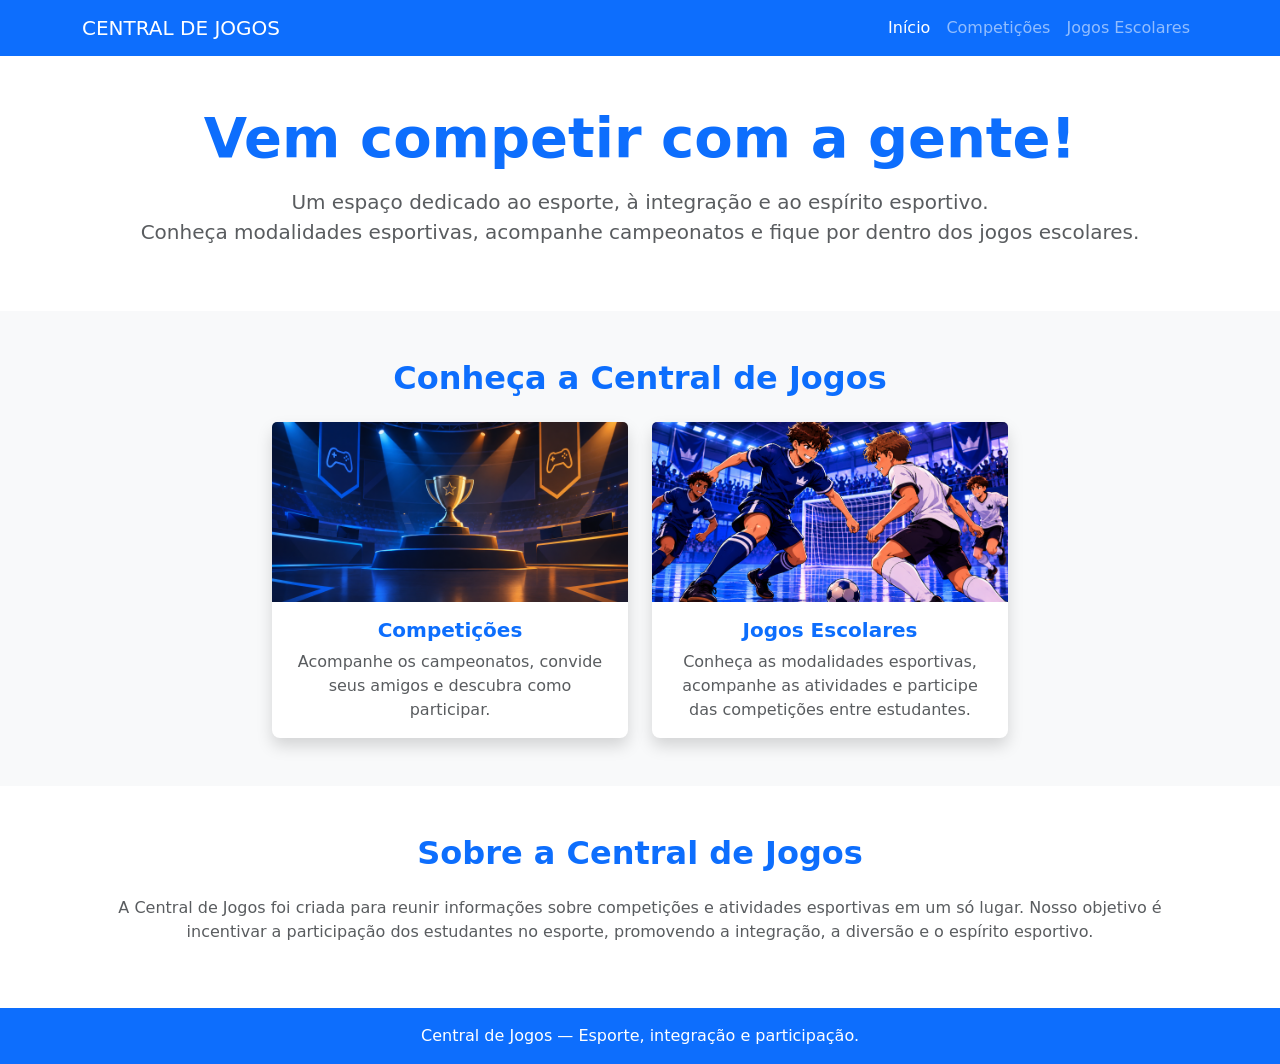
<file: index.html>
<!DOCTYPE html>
<html lang="pt-BR">

<head>
    <meta charset="UTF-8">
    <meta name="viewport" content="width=device-width, initial-scale=1.0">

    <title>Início</title>

    <link href="css/bootstrap.min.css" rel="stylesheet">
    <link rel="stylesheet" href="style.css">
</head>

<body class="bg-white text-dark">

    <!-- Menu de navegação -->
    <nav class="navbar navbar-expand-lg navbar-dark bg-primary">

        <div class="container">

            <a class="navbar-brand" href="index.html">
                CENTRAL DE JOGOS
            </a>

            <button class="navbar-toggler" type="button"
                data-bs-toggle="collapse" data-bs-target="#menu">

                <span class="navbar-toggler-icon"></span>

            </button>

            <div class="collapse navbar-collapse" id="menu">

                <ul class="navbar-nav ms-auto">

                    <li class="nav-item">
                        <a class="nav-link active" href="index.html">Início</a>
                    </li>

                    <li class="nav-item">
                        <a class="nav-link" href="competicoes.html">Competições</a>
                    </li>

                    <li class="nav-item">
                        <a class="nav-link" href="jogosescolares.html">Jogos Escolares</a>
                    </li>

                </ul>

            </div>

        </div>

    </nav>


    <!-- Apresentação inicial -->
    <section id="inicio" class="py-5 text-center bg-white">

        <div class="container">

            <h1 class="display-4 fw-bold text-primary">
                Vem competir com a gente!
            </h1>

            <p class="lead mt-3 text-muted">
                Um espaço dedicado ao esporte, à integração
                e ao espírito esportivo.<br>
                Conheça modalidades esportivas, acompanhe campeonatos
                e fique por dentro dos jogos escolares.
            </p>

        </div>

    </section>


    <!-- Cards de destaque -->
    <section class="py-5 bg-light">

        <div class="container">

            <h2 class="text-center mb-4 fw-bold text-primary">
                Conheça a Central de Jogos
            </h2>

            <div class="row g-4 justify-content-center">


                <!-- Card Competições -->
                <div class="col-md-6 col-lg-4">

                    <div class="card shadow rounded-3 h-100 border-0">

                        <img src="img/fundo-competicoes.png"
                            class="card-img-top"
                            alt="Competições esportivas">

                        <div class="card-body text-center">

                            <h5 class="card-title fw-bold text-primary">
                                Competições
                            </h5>

                            <p class="card-text text-muted">
                                Acompanhe os campeonatos, convide seus amigos
                                e descubra como participar.
                            </p>

                        </div>

                    </div>

                </div>


                <!-- Card Jogos Escolares -->
                <div class="col-md-6 col-lg-4">

                    <div class="card shadow rounded-3 h-100 border-0">

                        <img src="img/Jogosescolares.png"
                            class="card-img-top"
                            alt="Jogos escolares">

                        <div class="card-body text-center">

                            <h5 class="card-title fw-bold text-primary">
                                Jogos Escolares
                            </h5>

                            <p class="card-text text-muted">
                                Conheça as modalidades esportivas, acompanhe
                                as atividades e participe das competições
                                entre estudantes.
                            </p>

                        </div>

                    </div>

                </div>


            </div>

        </div>

    </section>


    <!-- Sobre a plataforma -->
    <section class="py-5 bg-white">

        <div class="container text-center">

            <h2 class="mb-4 fw-bold text-primary">
                Sobre a Central de Jogos
            </h2>

            <p class="text-muted">
                A Central de Jogos foi criada para reunir informações
                sobre competições e atividades esportivas em um só lugar.
                Nosso objetivo é incentivar a participação dos estudantes
                no esporte, promovendo a integração, a diversão
                e o espírito esportivo.
            </p>

        </div>

    </section>


    <!-- Rodapé -->
    <footer class="bg-primary text-white text-center py-3">

        <div class="container">

            <p class="mb-0">
                Central de Jogos — Esporte, integração e participação.
            </p>

        </div>

    </footer>


    <script src="js/bootstrap.bundle.min.js"></script>

</body>

</html>
</file>
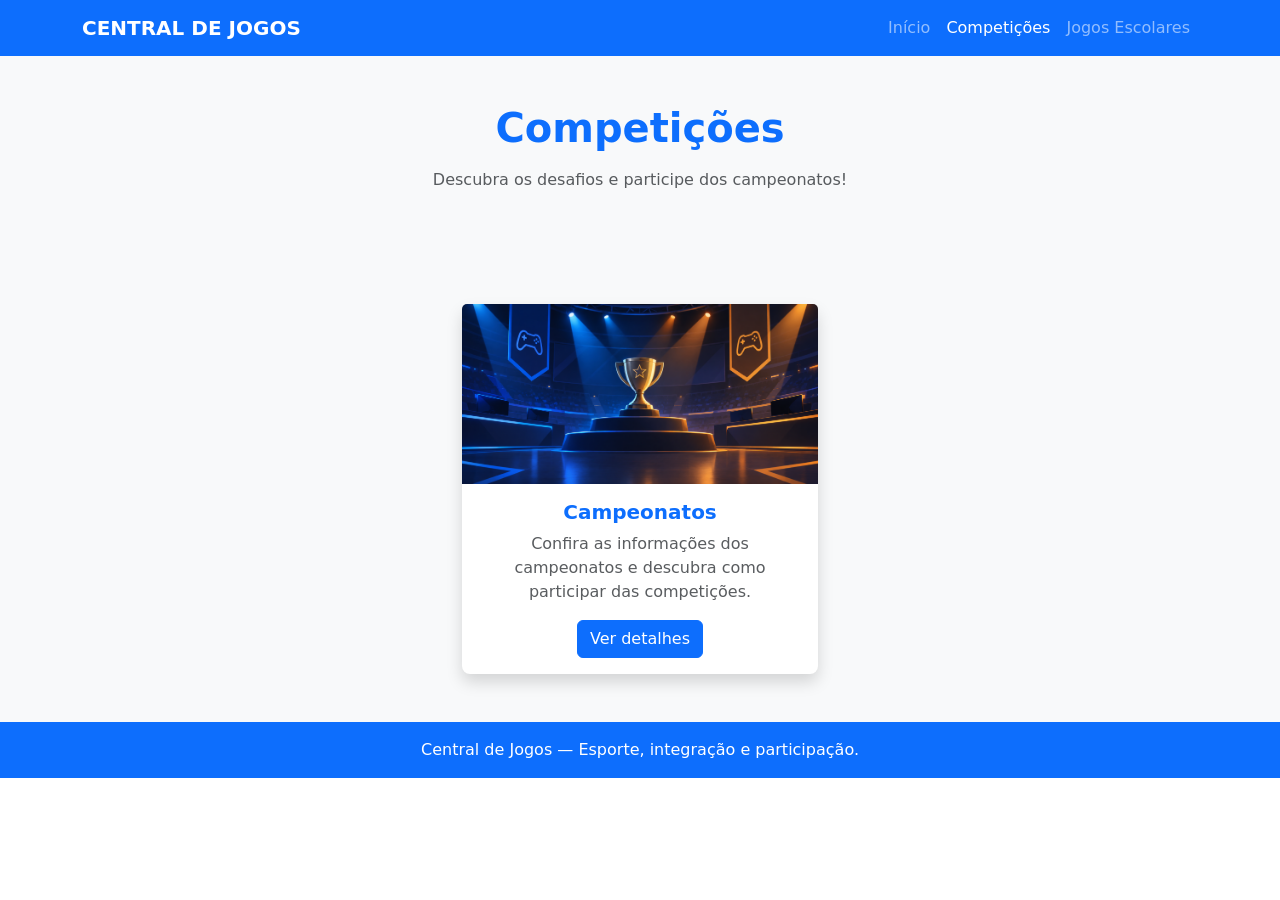
<file: competicoes.html>
<!DOCTYPE html>
<html lang="pt-BR">

<head>
    <meta charset="UTF-8">
    <meta name="viewport" content="width=device-width, initial-scale=1.0">

    <title>Competições</title>

    <link href="css/bootstrap.min.css" rel="stylesheet">
    <link rel="stylesheet" href="style.css">
</head>

<body class="bg-white text-dark">


    <!-- Menu de navegação -->
    <nav class="navbar navbar-expand-lg navbar-dark bg-primary">

        <div class="container">

            <a class="navbar-brand fw-bold" href="index.html">
                CENTRAL DE JOGOS
            </a>

            <button class="navbar-toggler" type="button"
                data-bs-toggle="collapse" data-bs-target="#menu">

                <span class="navbar-toggler-icon"></span>

            </button>

            <div class="collapse navbar-collapse" id="menu">

                <ul class="navbar-nav ms-auto">

                    <li class="nav-item">
                        <a class="nav-link" href="index.html">Início</a>
                    </li>

                    <li class="nav-item">
                        <a class="nav-link active" href="competicoes.html">Competições</a>
                    </li>

                    <li class="nav-item">
                        <a class="nav-link" href="jogosescolares.html">Jogos Escolares</a>
                    </li>

                </ul>

            </div>

        </div>

    </nav>


    <!-- Apresentação -->
    <section class="py-5 text-center bg-light">

        <div class="container">

            <h1 class="fw-bold text-primary">
                Competições
            </h1>

            <p class="mt-3 text-muted">
                Descubra os desafios e participe dos campeonatos!
            </p>

        </div>

    </section>


    <!-- Card de Campeonatos -->
    <section class="py-5 bg-light">

        <div class="container">

            <div class="row g-4">

                <div class="col-md-6 col-lg-4 mx-auto">

                    <div class="card shadow rounded-3 border-0">

                        <img src="img/fundo-competicoes.png"
                            class="card-img-top"
                            alt="Arena de competições">

                        <div class="card-body text-center">

                            <h5 class="card-title fw-bold text-primary">
                                Campeonatos
                            </h5>

                            <p class="card-text text-muted">
                                Confira as informações dos campeonatos
                                e descubra como participar das competições.
                            </p>

                            <button type="button" class="btn btn-primary"
                                data-bs-toggle="offcanvas"
                                data-bs-target="#detalhesCampeonatos"
                                aria-controls="detalhesCampeonatos">

                                Ver detalhes

                            </button>

                        </div>

                    </div>

                </div>

            </div>

        </div>

    </section>


    <!-- Painel lateral de Campeonatos -->
    <div class="offcanvas offcanvas-end"
        tabindex="-1"
        id="detalhesCampeonatos"
        aria-labelledby="tituloCampeonatos">

        <div class="offcanvas-header">

            <h5 class="offcanvas-title fw-bold text-primary"
                id="tituloCampeonatos">

                Campeonatos

            </h5>

            <button type="button" class="btn-close"
                data-bs-dismiss="offcanvas"
                aria-label="Fechar">

            </button>

        </div>

        <div class="offcanvas-body">

            <h6 class="fw-bold">
                Sobre os campeonatos
            </h6>

            <p>
                Confira as informações dos campeonatos
                e descubra como participar das competições.
            </p>

            <hr>

            <h6 class="fw-bold">
                Informações importantes
            </h6>

            <p>
                Consulte as informações sobre as modalidades,
                datas, locais, regras e orientações para participação.
            </p>

        </div>

    </div>


    <!-- Rodapé -->
    <footer class="bg-primary text-white text-center py-3">

        <div class="container">

            <p class="mb-0">
                Central de Jogos — Esporte, integração e participação.
            </p>

        </div>

    </footer>


    <script src="js/bootstrap.bundle.min.js"></script>

</body>

</html>
</file>
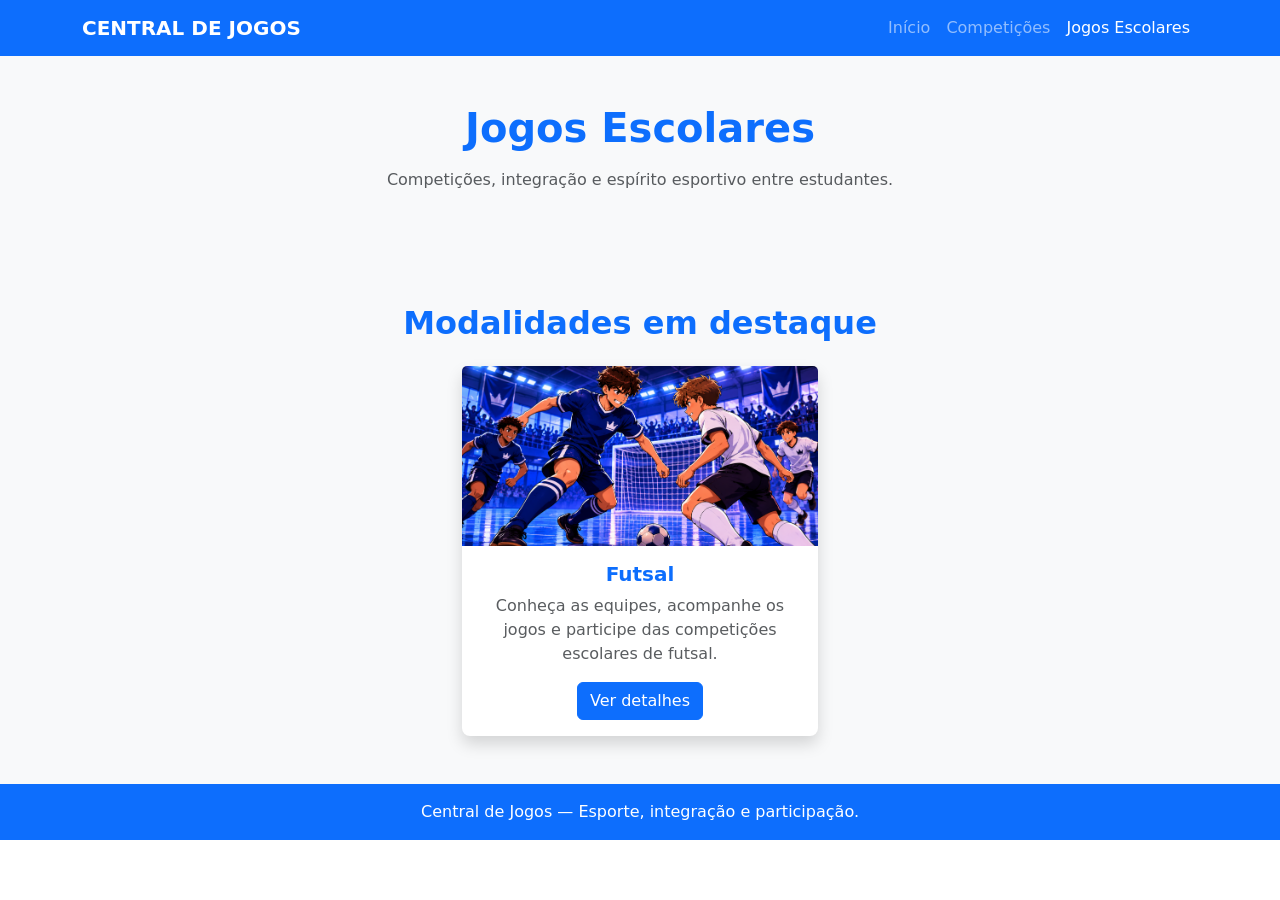
<file: jogosescolares.html>
<!DOCTYPE html>
<html lang="pt-BR">

<head>
    <meta charset="UTF-8">
    <meta name="viewport" content="width=device-width, initial-scale=1.0">

    <title>Jogos Escolares</title>

    <link href="css/bootstrap.min.css" rel="stylesheet">
    <link rel="stylesheet" href="style.css">
</head>

<body class="bg-white text-dark">


    <!-- Menu de navegação -->
    <nav class="navbar navbar-expand-lg navbar-dark bg-primary">

        <div class="container">

            <a class="navbar-brand fw-bold" href="index.html">
                CENTRAL DE JOGOS
            </a>

            <button class="navbar-toggler" type="button"
                data-bs-toggle="collapse" data-bs-target="#menu">

                <span class="navbar-toggler-icon"></span>

            </button>

            <div class="collapse navbar-collapse" id="menu">

                <ul class="navbar-nav ms-auto">

                    <li class="nav-item">
                        <a class="nav-link" href="index.html">Início</a>
                    </li>

                    <li class="nav-item">
                        <a class="nav-link" href="competicoes.html">Competições</a>
                    </li>

                    <li class="nav-item">
                        <a class="nav-link active" href="jogosescolares.html">Jogos Escolares</a>
                    </li>

                </ul>

            </div>

        </div>

    </nav>


    <!-- Apresentação -->
    <section class="py-5 text-center bg-light">

        <div class="container">

            <h1 class="fw-bold text-primary">
                Jogos Escolares
            </h1>

            <p class="mt-3 text-muted">
                Competições, integração e espírito esportivo entre estudantes.
            </p>

        </div>

    </section>


    <!-- Modalidades em destaque -->
    <section class="py-5 bg-light">

        <div class="container">

            <h2 class="text-center mb-4 fw-bold text-primary">
                Modalidades em destaque
            </h2>

            <div class="row g-4">

                <div class="col-md-6 col-lg-4 mx-auto">

                    <div class="card shadow rounded-3 h-100 border-0">

                        <img src="img/Jogosescolares.png"
                            class="card-img-top"
                            alt="Competição de futsal">

                        <div class="card-body text-center">

                            <h5 class="card-title fw-bold text-primary">
                                Futsal
                            </h5>

                            <p class="card-text text-muted">
                                Conheça as equipes, acompanhe os jogos e participe
                                das competições escolares de futsal.
                            </p>

                            <button type="button" class="btn btn-primary"
                                data-bs-toggle="offcanvas"
                                data-bs-target="#detalhesFutsal"
                                aria-controls="detalhesFutsal">

                                Ver detalhes

                            </button>

                        </div>

                    </div>

                </div>

            </div>

        </div>

    </section>


    <!-- Painel lateral de Futsal -->
    <div class="offcanvas offcanvas-end"
        tabindex="-1"
        id="detalhesFutsal"
        aria-labelledby="tituloFutsal">

        <div class="offcanvas-header">

            <h5 class="offcanvas-title fw-bold text-primary"
                id="tituloFutsal">

                Futsal

            </h5>

            <button type="button" class="btn-close"
                data-bs-dismiss="offcanvas"
                aria-label="Fechar">

            </button>

        </div>

        <div class="offcanvas-body">

            <h6 class="fw-bold">
                Sobre o Futsal
            </h6>

            <p>
                O futsal é uma modalidade esportiva coletiva
                disputada entre duas equipes, que buscam marcar
                gols utilizando os pés.
            </p>

            <hr>

            <h6 class="fw-bold">
                Jogos Escolares
            </h6>

            <p>
                Acompanhe as informações sobre as equipes,
                as partidas e as atividades relacionadas
                às competições escolares de futsal.
            </p>

        </div>

    </div>


    <!-- Rodapé -->
    <footer class="bg-primary text-white text-center py-3">

        <div class="container">

            <p class="mb-0">
                Central de Jogos — Esporte, integração e participação.
            </p>

        </div>

    </footer>


    <script src="js/bootstrap.bundle.min.js"></script>

</body>

</html>
</file>
<file: style.css>
.card-img-top {
    height: 180px;
    object-fit: cover;
}
</file>
